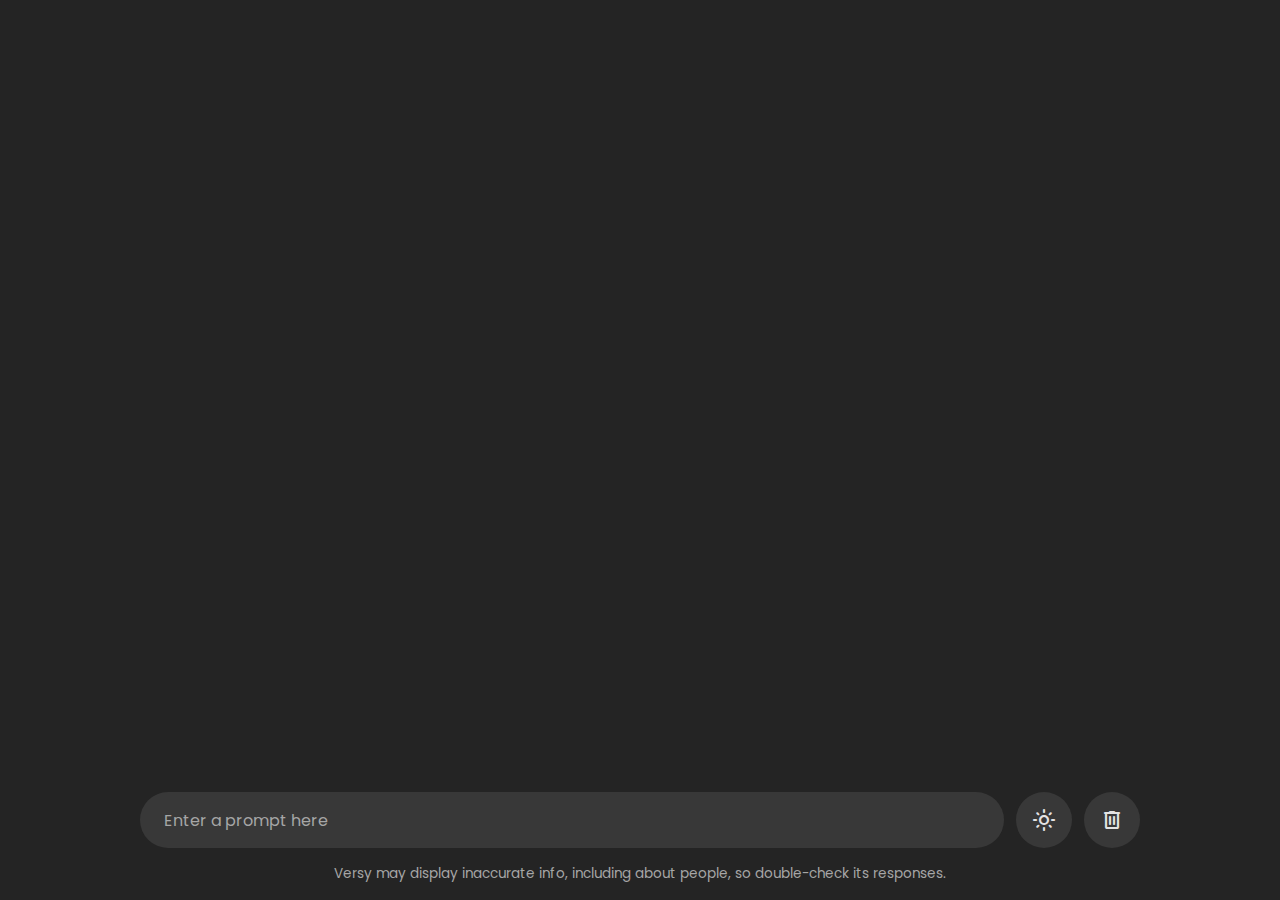
<file: Chatbot Versy/index.html>
<!DOCTYPE html>
<html lang="en">
<head>
    <meta charset="UTF-8">
    <meta name="viewport" content="width=device-width, initial-scale=1.0">
    <title>Versy Inteligence</title>
    <!-- Link Google Fonts para os ícones -->
    <link rel="stylesheet" href="https://fonts.googleapis.com/css2?family=Material+Symbols+Rounded:opsz,wght,FILL,GRAD@24,400,0,0" />
    <link rel="stylesheet" href="style.css">
</head>
<body>
    <header class="header">
        <!-- Cabeçalho -->
        <h2 class="title">Hello, there</h2>
        <h4 class="subtitle">How can I help you today?</h4>

        <!-- Lista de sugestões -->
        <ul class="suggestion-list">
            <li class="suggestion">
                <h4 class="text">Help me plan a game night with my 5 best friends for under $100.</h4>
                <span class="icon material-symbols-rounded">
                    draw
                    </span>
            </li>
            <li class="suggestion">
                <h4 class="text">What are the best tips to improve my public speaking skills?</h4>
                <span class="icon material-symbols-rounded">
                    lightbulb
                    </span>
            </li>
            <li class="suggestion">
                <h4 class="text">Can you help me find the latest news on web development?.</h4>
                <span class="icon material-symbols-rounded">
                    explore
                    </span>
            </li>
            <li class="suggestion">
                <h4 class="text">Write JavaScript code to sum all elements in an array.</h4>
                <span class="icon material-symbols-rounded">
                    code
                    </span>
            </li>
        </ul>
    </header>

    <!-- Lista de Chat / Contêiner -->
    <div class="chat-list"></div>

    <!-- Área de digitação -->
    <div class="typing-area">
        <form action="#" class="typing-form">
            <div class="input-wrapper">
                <input type="text" placeholder="Enter a prompt here" class="typing-input" required>
                <button class="icon material-symbols-rounded">
                    send
                    </button>
            </div>
            <div class="action-buttons">
                <span class="icon material-symbols-rounded">
                    light_mode
                    </span>
                    <span class="icon material-symbols-rounded">
                        delete
                        </span>
            </div>
        </form>
        <p class="disclaimer-text">
            Versy may display inaccurate info, including about people, so double-check its responses.
        </p>
    </div>

    <script src="script.js"></script>
</body>
</html>
</file>
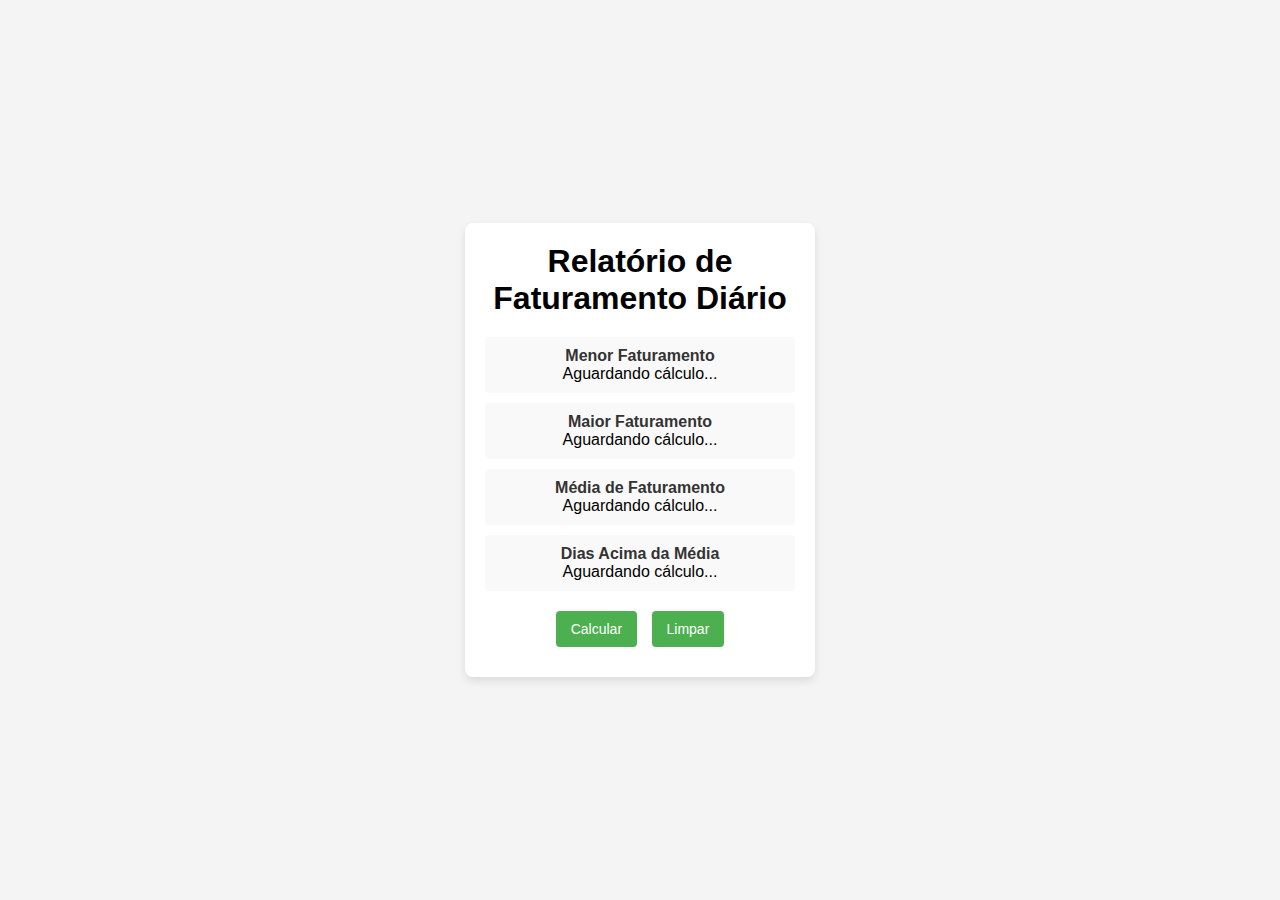
<file: Faturamento Diário/index.html>
<!DOCTYPE html>
<html lang="pt-br">
<head>
    <meta charset="UTF-8">
    <meta name="viewport" content="width=device-width, initial-scale=1.0">
    <title>Faturamento Diário</title>
    <link rel="stylesheet" href="style.css">
</head>
<body>
    <div class="container">
        <h1>Relatório de Faturamento Diário</h1>
        
        <div class="resultados">
            <div><strong>Menor Faturamento</strong><p id="menorFaturamento">Aguardando cálculo...</p></div>
            <div><strong>Maior Faturamento</strong><p id="maiorFaturamento">Aguardando cálculo...</p></div>
            <div><strong>Média de Faturamento</strong><p id="mediaFaturamento">Aguardando cálculo...</p></div>
            <div><strong>Dias Acima da Média</strong><p id="diasAcima">Aguardando cálculo...</p></div>
        </div>

        <div>
            <button onclick="calcularFaturamento()">Calcular</button>
            <button onclick="limparResultados()">Limpar</button>
        </div>
    </div>

    <script src="script.js"></script>
</body>
</html>
</file>
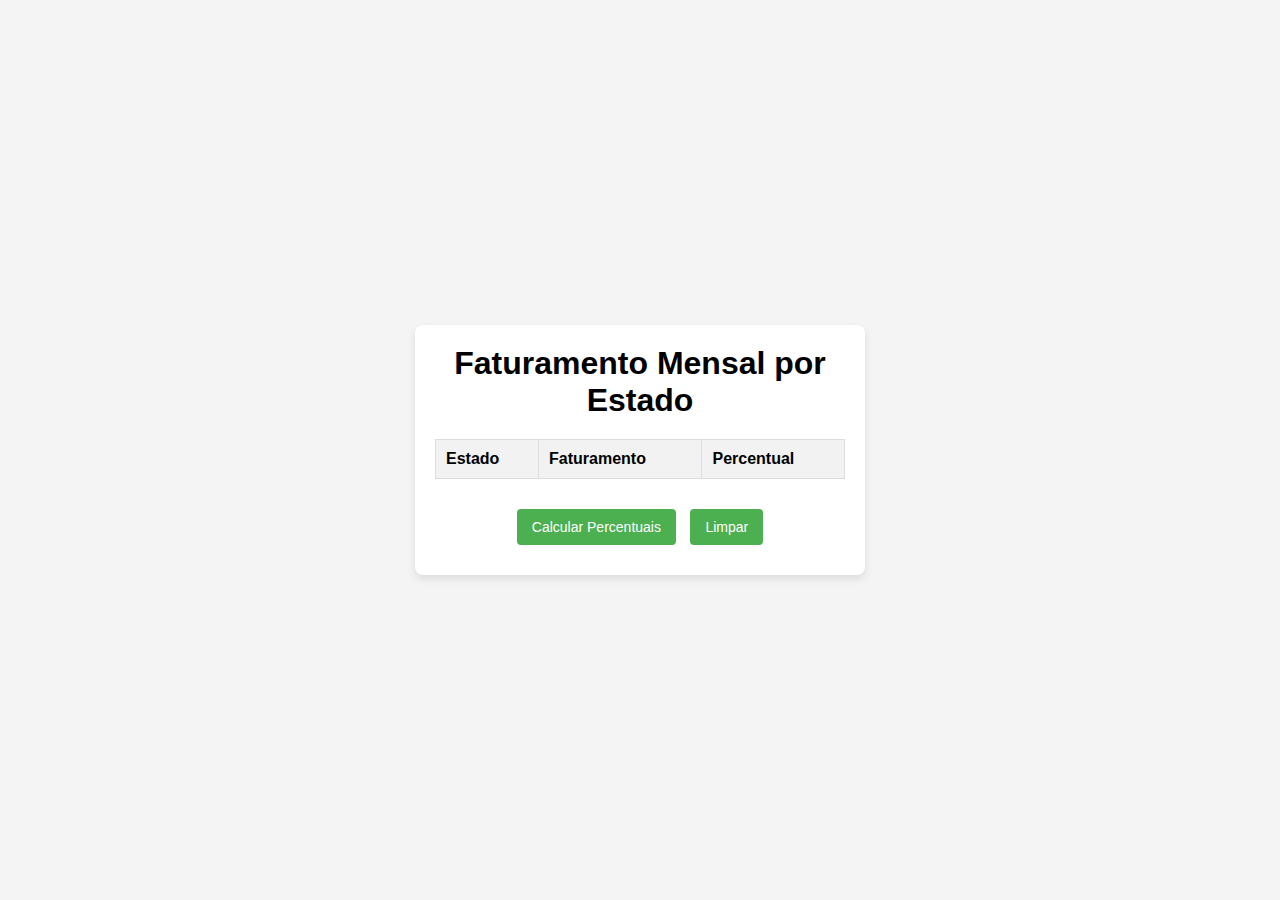
<file: Faturamento Mensal/index.html>
<!DOCTYPE html>
<html lang="pt-br">
<head>
    <meta charset="UTF-8">
    <meta name="viewport" content="width=device-width, initial-scale=1.0">
    <title>Faturamento Mensal por Estado</title>
    <link rel="stylesheet" href="style.css">
</head>
<body>
    <div class="container">
        <h1>Faturamento Mensal por Estado</h1>
        
        <div class="resultado">
            <table>
                <thead>
                    <tr>
                        <th>Estado</th>
                        <th>Faturamento</th>
                        <th>Percentual</th>
                    </tr>
                </thead>
                <tbody id="tabelaResultados">
                    
                </tbody>
            </table>
        </div>

        <div>
            <button onclick="calcularPercentuais()">Calcular Percentuais</button>
            <button onclick="limparResultados()">Limpar</button>
        </div>
    </div>

    <script src="script.js"></script>
</body>
</html>
</file>
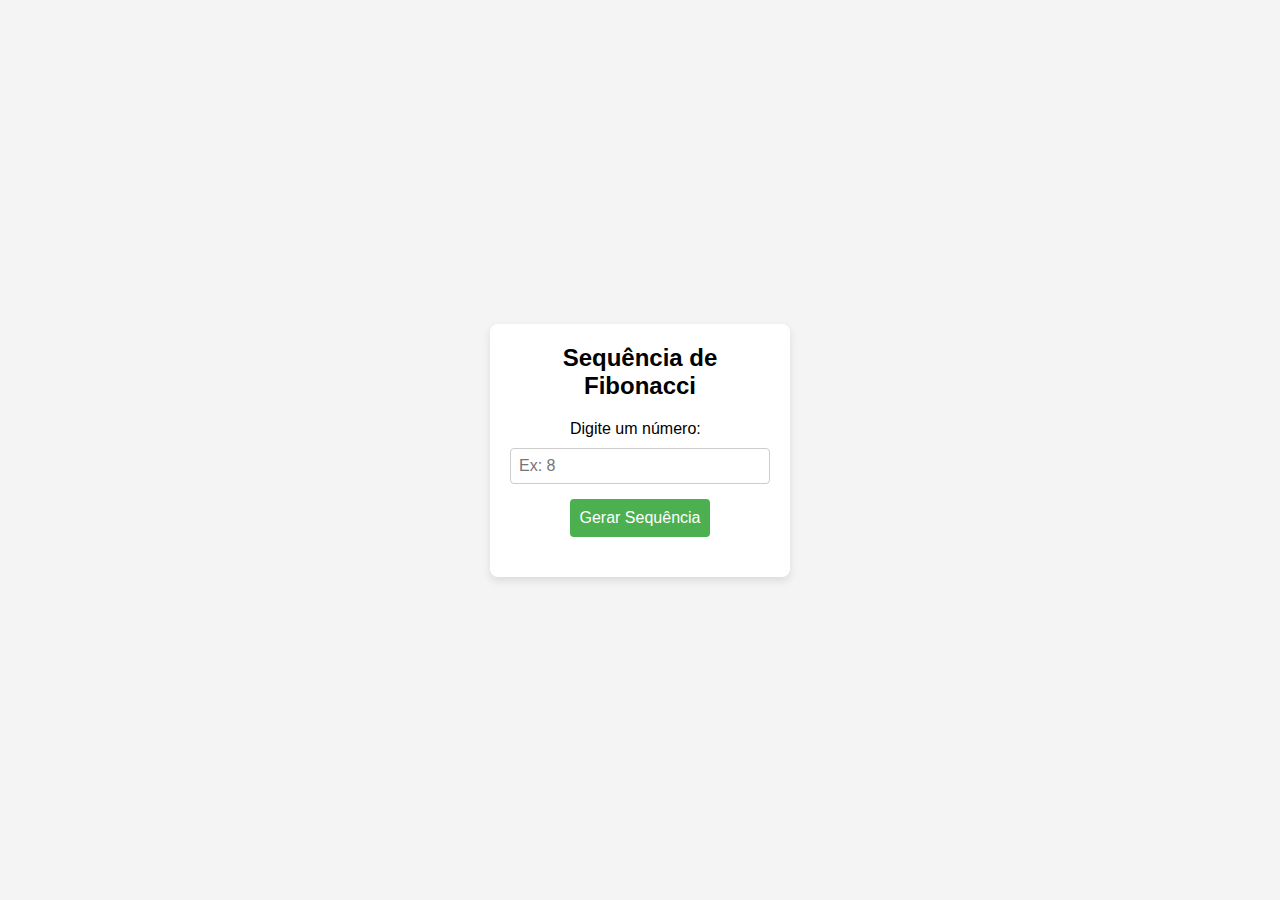
<file: Fibonacci/index.html>
<!DOCTYPE html>
<html lang="pt-br">
<head>
    <meta charset="UTF-8">
    <meta name="viewport" content="width=device-width, initial-scale=1.0">
    <title>Sequência de Fibonacci</title>
    <link rel="stylesheet" href="style.css">
</head>
<body>
    <div class="container">
        <h1>Sequência de Fibonacci</h1>
        
        <label for="numero" class="numero">Digite um número:</label>
        <input type="number" id="numero" placeholder="Ex: 8">
        
        <button onclick="mostrarSequencia()">Gerar Sequência</button>
        
        <div id="resultado"></div>
        <div id="sequencia"></div>
    </div>
    
    <script src="script.js"></script>
</body>
</html>
</file>
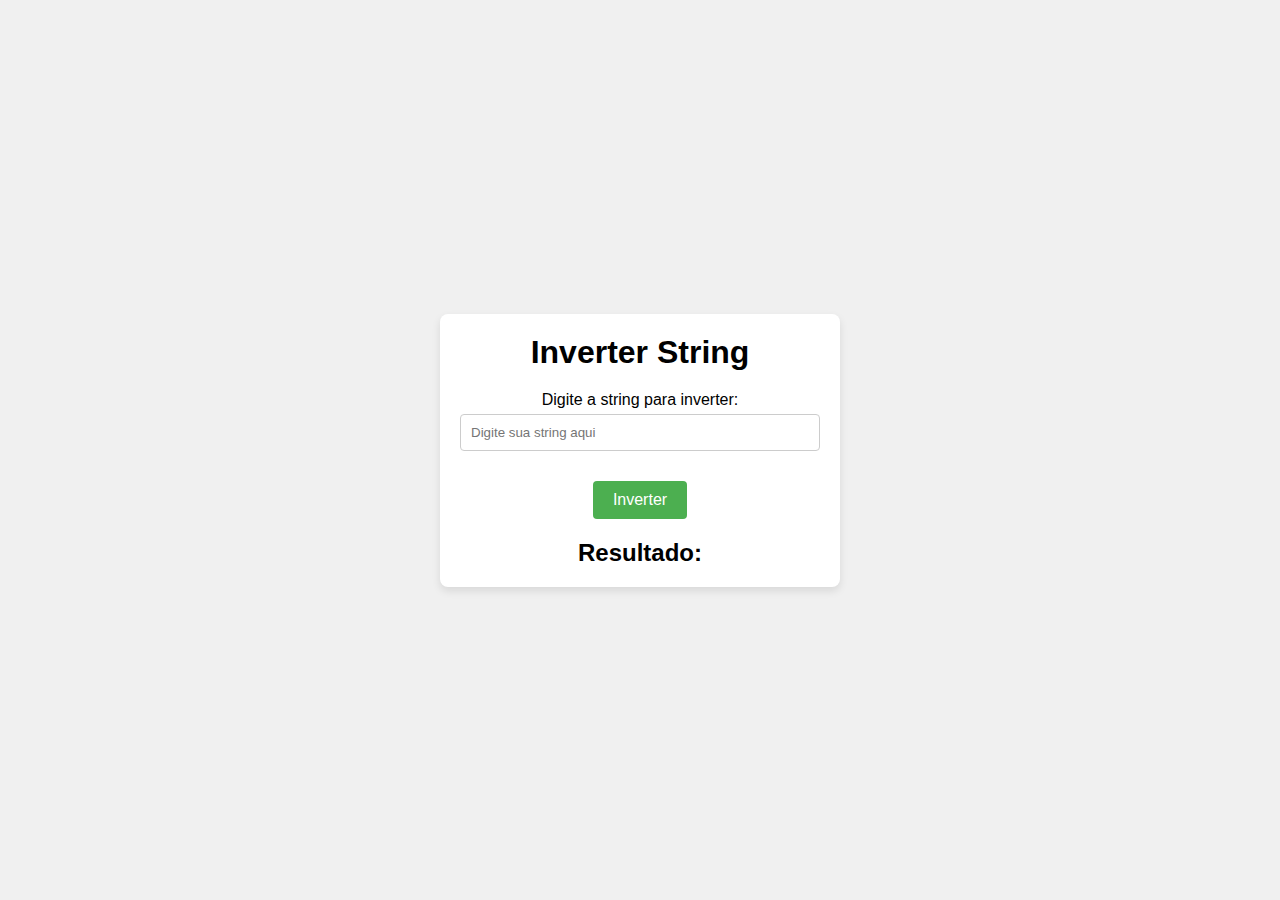
<file: Inventer String/index.html>
<!DOCTYPE html>
<html lang="pt-br">
<head>
    <meta charset="UTF-8">
    <meta name="viewport" content="width=device-width, initial-scale=1.0">
    <title>Inverter String</title>
    <link rel="stylesheet" href="style.css">
</head>
<body>

    <div class="container">
        <h1>Inverter String</h1>
        
        <div class="input-container">
            <label for="inputString">Digite a string para inverter:</label>
            <input type="text" id="inputString" placeholder="Digite sua string aqui">
        </div>

        <button onclick="inverterString()">Inverter</button>

        <div id="resultado">
            <h2>Resultado:</h2>
            <p id="outputString"></p>
        </div>
    </div>

    <script src="script.js"></script>
</body>
</html>
</file>
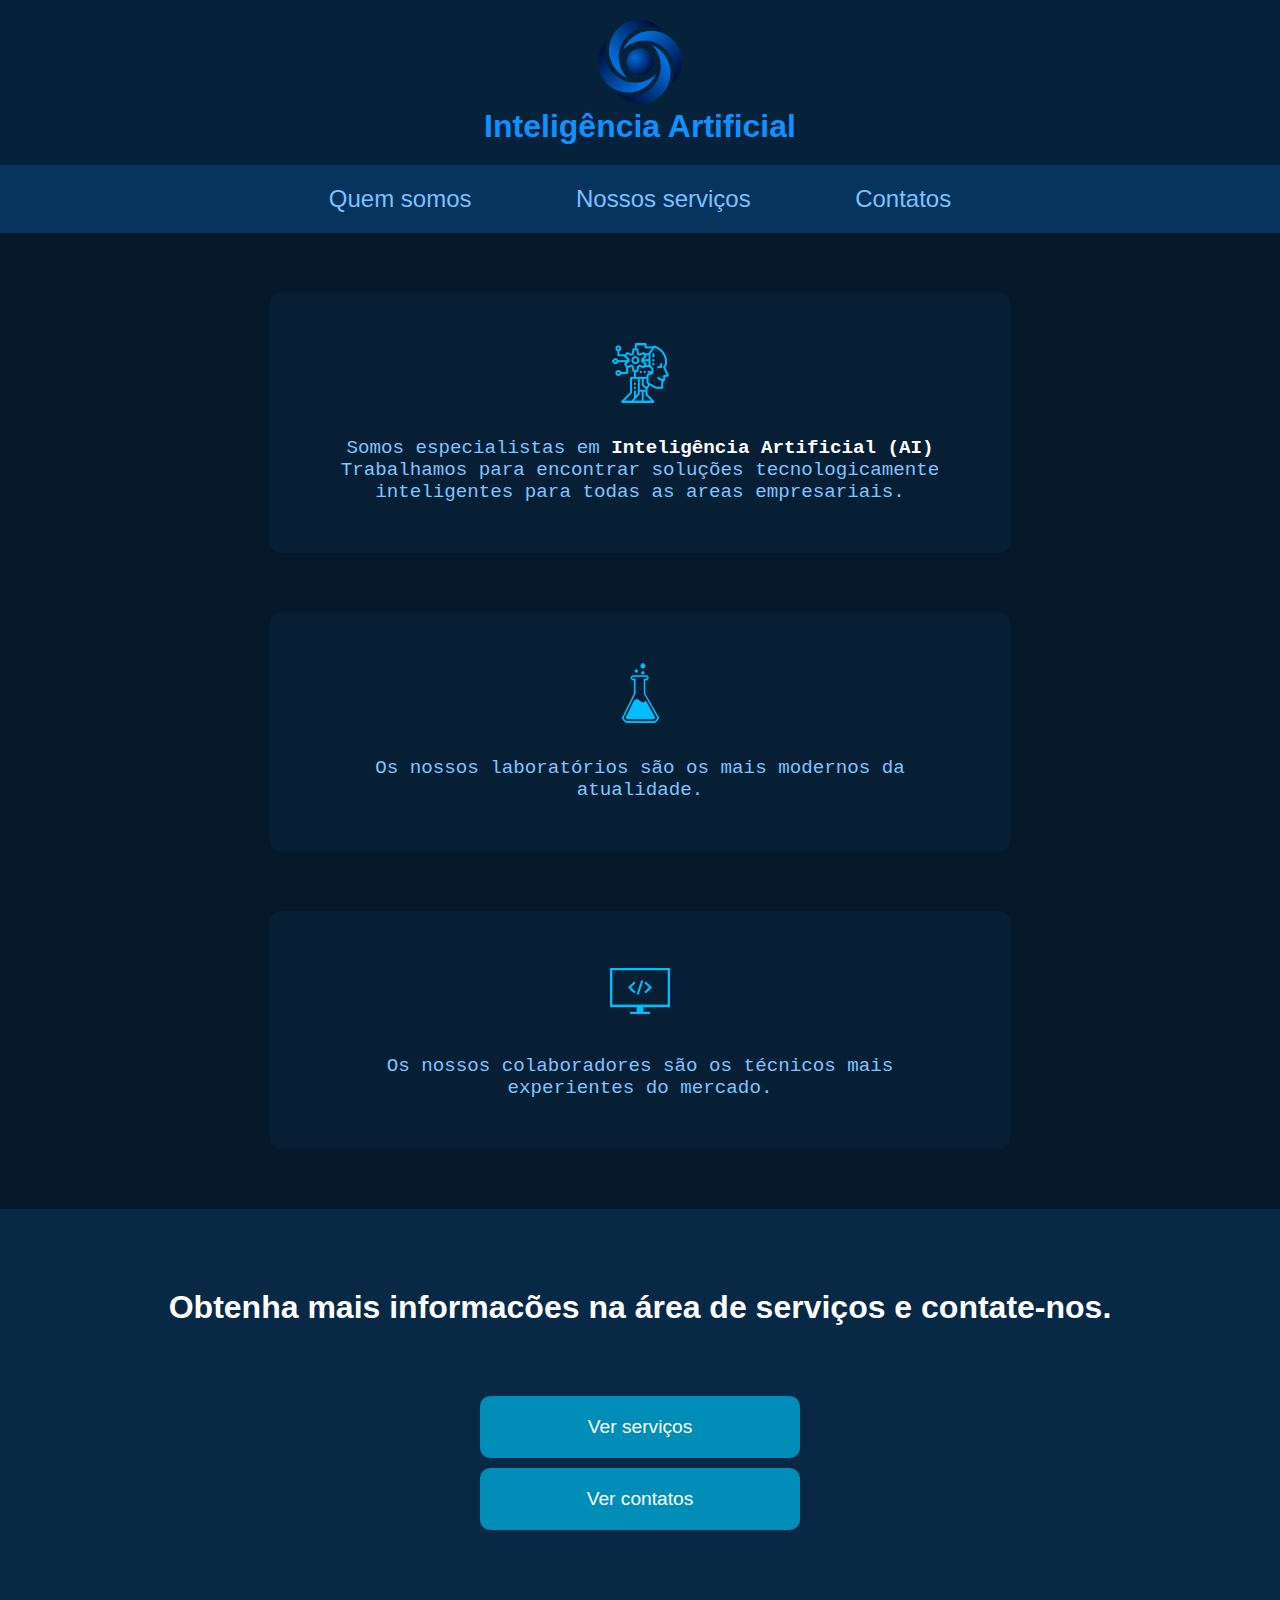
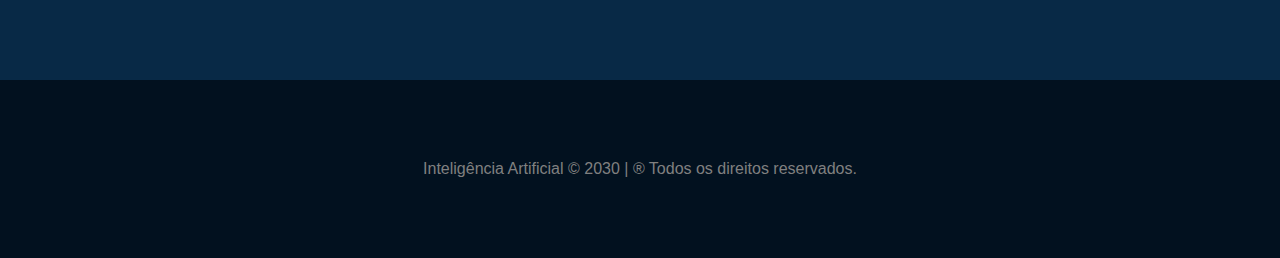
<file: original/index.html>
<!DOCTYPE html>
<html lang="pt">

<head>
    <meta charset="UTF-8">
    <meta http-equiv="X-UA-Compatible" content="IE=edge">
    <meta name="viewport" content="width=device-width, initial-scale=1.0">
    <title>Inteligência Artificial</title>

    <!-- Estilos da página -->
    <link rel="stylesheet" href="assets/css/styles.css">

    <!-- favicon -->
    <link rel="shortcut icon" href="assets/images/logo_empresa.png" type="image/png">
</head>

<body>

    <!-- Cabeçalho -->
    <header class="container-cabecalho">
        <a href="index.html">
            <img src="assets/images/logo_empresa.png" alt="Logo da empresa" title="Inteligência Artificial">
        </a>
        <h3>Inteligência Artificial</h3>
    </header>

    <!-- Navegação -->
    <nav class="container-navegacao">
        <a href="index.html">Quem somos</a>
        <a href="servicos.html">Nossos serviços</a>
        <a href="contatos.html">Contatos</a>
    </nav>

    <!-- quem somos -->
    <section class="container-quem-somos">
        <article class="servico">
            <img src="assets/images/icon_ai.png" class="icone" alt="Ícone" alt="Inteligência Artificial">
            <p class="servico-texto">
                Somos especialistas em <span class="servico-texto-realce">Inteligência Artificial
                    (AI)</span><br>Trabalhamos para encontrar soluções tecnologicamente inteligentes para todas as areas
                empresariais.
            </p>
        </article>

        <article class="servico">
            <img src="assets/images/icon_lab.png" class="icone" alt="Ícone" alt="Laboratório Moderno">
            <p class="servico-texto">
                Os nossos laboratórios são os mais modernos da atualidade.
            </p>
        </article>

        <article class="servico">
            <img src="assets/images/icon_computer.png" class="icone" alt="Ícone" alt="Programadores experientes">
            <p class="servico-texto">
                Os nossos colaboradores são os técnicos mais experientes do mercado.
            </p>
        </article>
    </section>

    <!-- ver serviços ou contatos -->
    <section class="container-servicos-contatos">
        <h1>Obtenha mais informacões na área de serviços e contate-nos.</h1>
        <div class="botoes-servicos-contatos">
            <a href="serviços.html">Ver serviços</a>
            <a href="contatos.html">Ver contatos</a>
        </div>
    </section>

    <footer>
        Inteligência Artificial &copy; 2030 | &reg; Todos os direitos reservados.
    </footer>

</body>

</html>
</file>
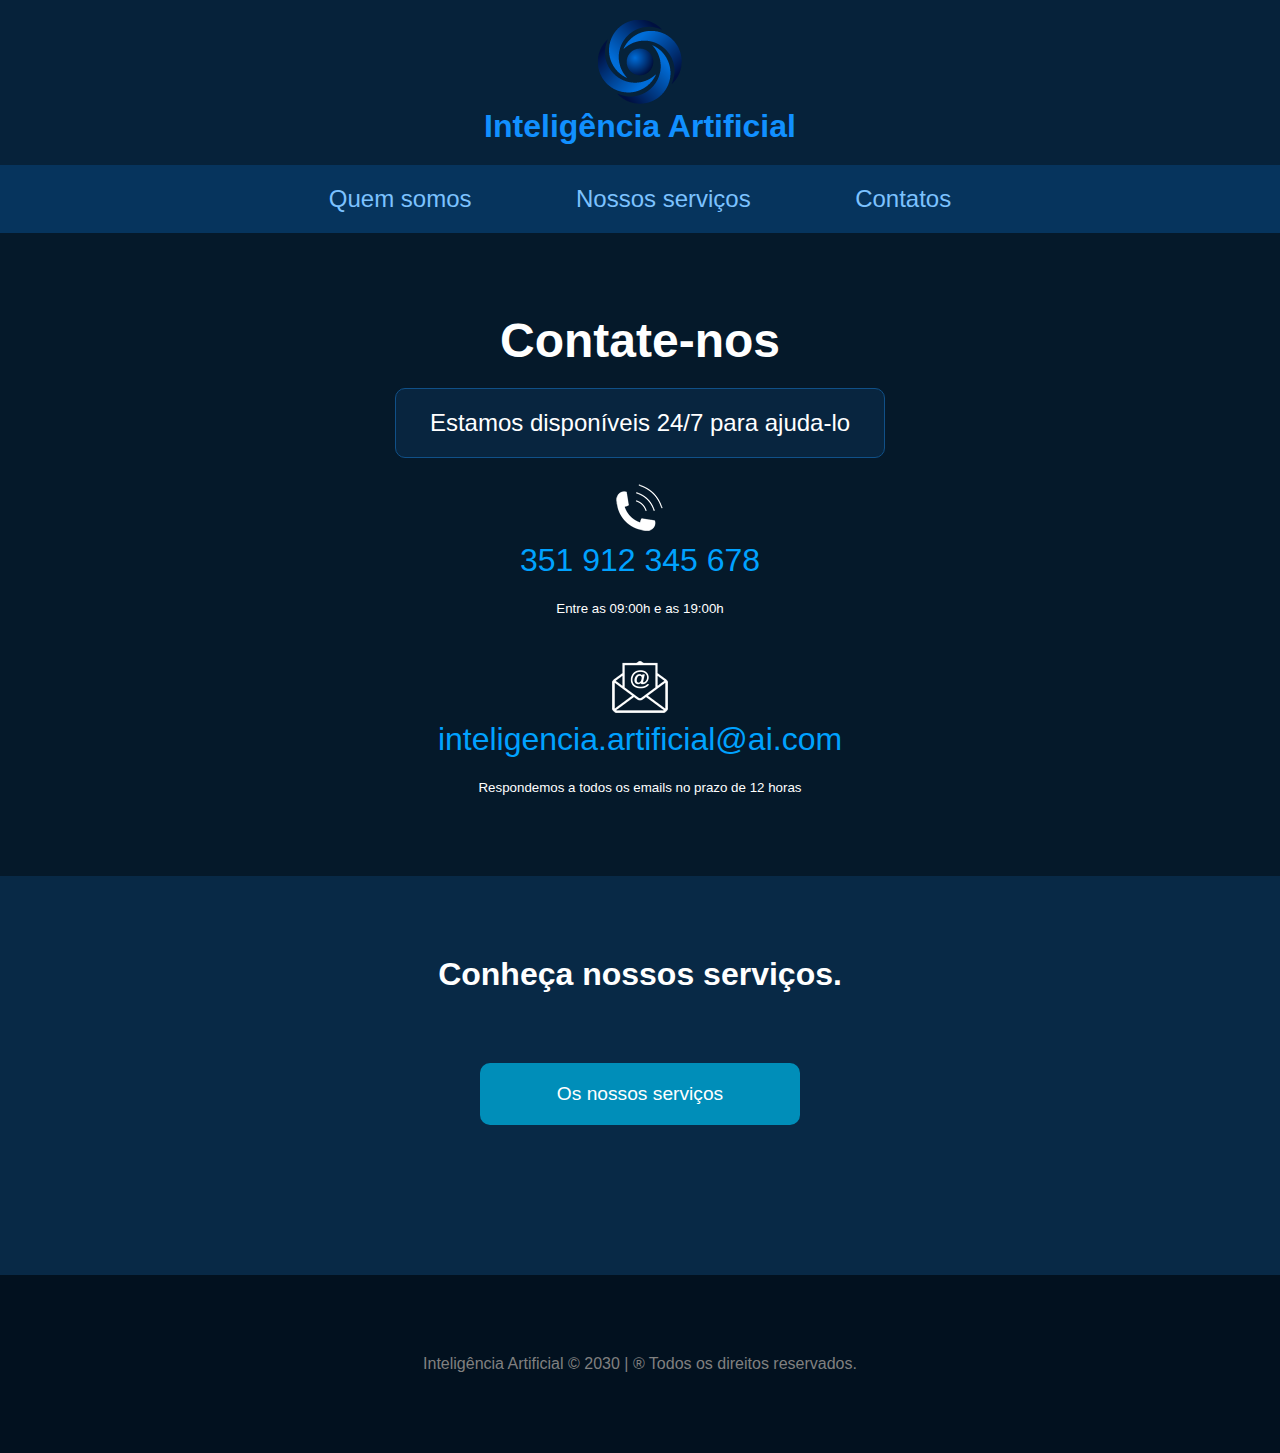
<file: original/contatos.html>
<!DOCTYPE html>
<html lang="pt">

<head>
    <meta charset="UTF-8">
    <meta http-equiv="X-UA-Compatible" content="IE=edge">
    <meta name="viewport" content="width=device-width, initial-scale=1.0">
    <title>Inteligência Artificial</title>

    <!-- Estilos da página -->
    <link rel="stylesheet" href="assets/css/styles.css">

    <!-- favicon -->
    <link rel="shortcut icon" href="assets/images/logo_empresa.png" type="image/png">
</head>

<body>

    <!-- Cabeçalho -->
    <header class="container-cabecalho">
        <a href="index.html">
            <img src="assets/images/logo_empresa.png" alt="Logo da empresa" title="Inteligência Artificial">
        </a>
        <h3>Inteligência Artificial</h3>
    </header>

    <!-- Navegação -->
    <nav class="container-navegacao">
        <a href="index.html">Quem somos</a>
        <a href="servicos.html">Nossos serviços</a>
        <a href="contatos.html">Contatos</a>
    </nav>

    <!-- contatos -->
    <section class="container-contatos">

        <h1 class="text-center">Contate-nos</h1>
        <h3 class="text-center">Estamos disponíveis 24/7 para ajuda-lo</h3>

        <article class="text-center">
            <img src="assets/images/icon_phone.png" alt="Telefone">
            <a href="tel:351912345678" class="contatos">351 912 345 678</a>
            <small>Entre as 09:00h e as 19:00h</small>
        </article>

        <article class="text-center margin-top-40">
            <img src="assets/images/icon_email.png" alt="Email">
            <a href="mailto:inteligencia.artificial@ai.com" class="contatos">inteligencia.artificial@ai.com</a>
            <small>Respondemos a todos os emails no prazo de 12 horas</small>
        </article>

    </section>


    <!-- ver serviços ou contatos -->
    <section class="container-servicos-contatos">
        <h1>Conheça nossos serviços.</h1>

        <div class="botoes-servicos-contatos">
            <a href="servicos.html">Os nossos serviços</a>
        </div>
    </section>

    <footer>
        Inteligência Artificial &copy; 2030 | &reg; Todos os direitos reservados.
    </footer>

</body>

</html>
</file>
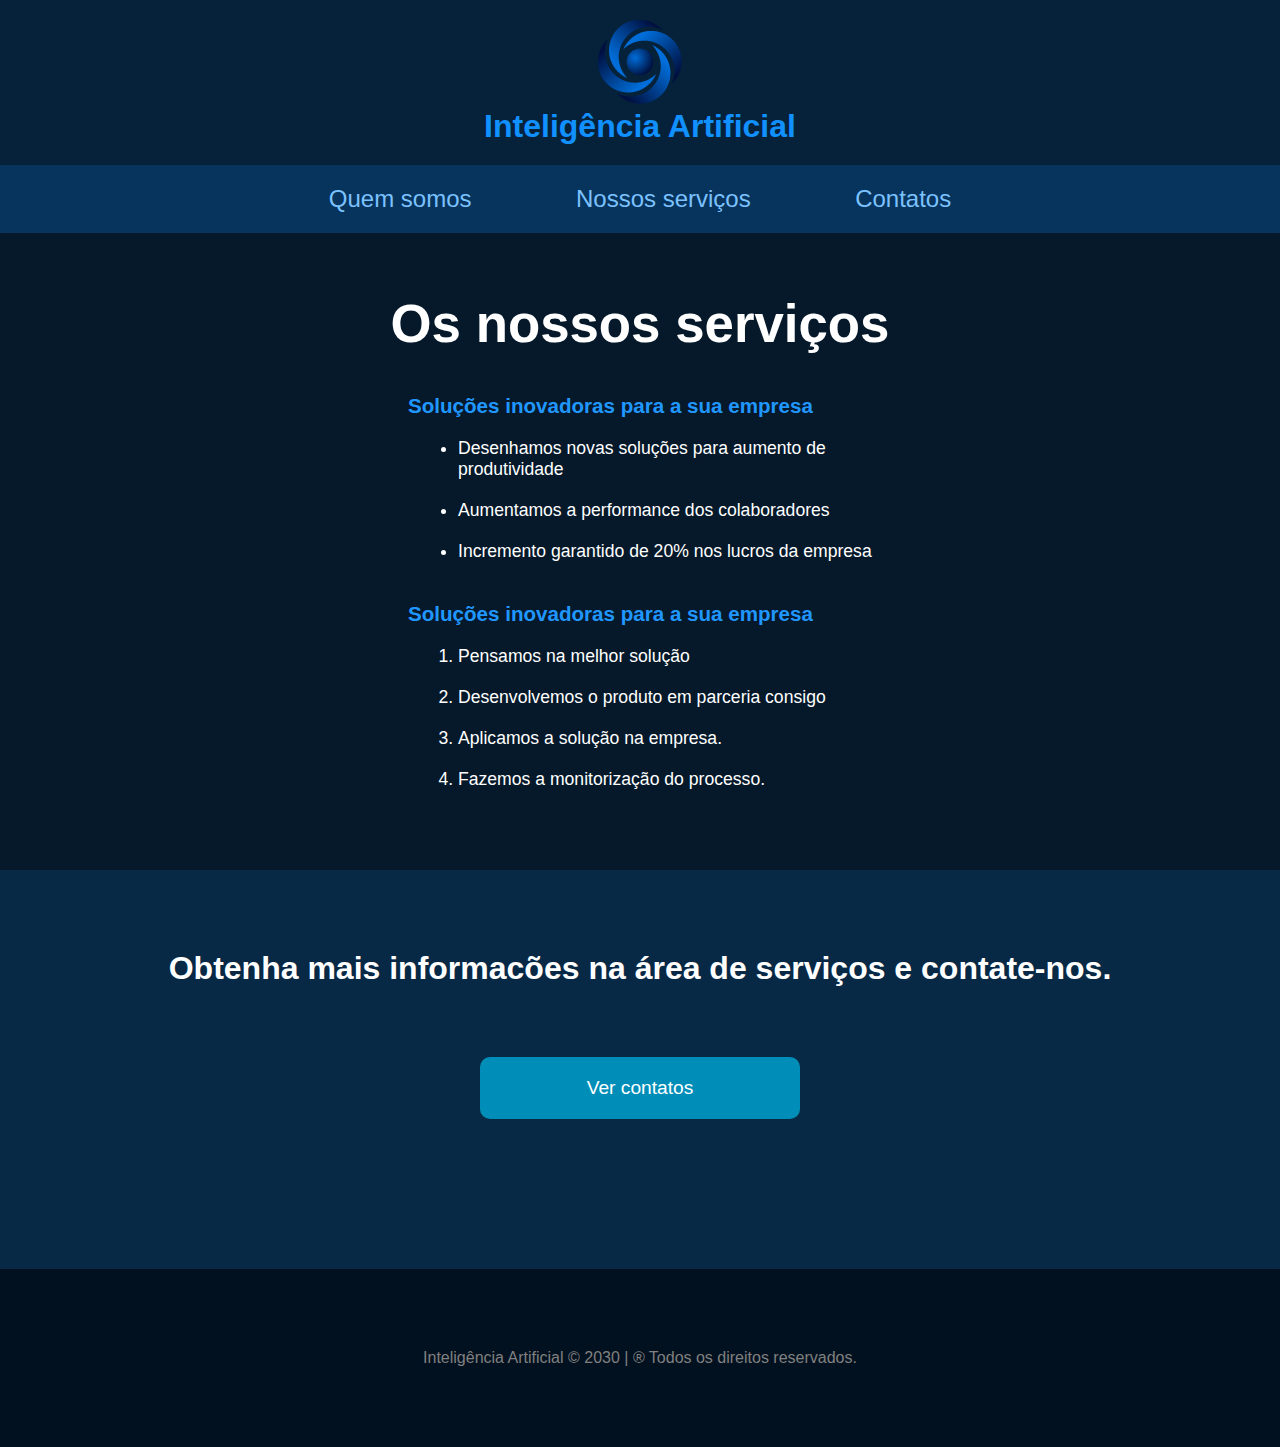
<file: original/servicos.html>
<!DOCTYPE html>
<html lang="pt">

<head>
    <meta charset="UTF-8">
    <meta http-equiv="X-UA-Compatible" content="IE=edge">
    <meta name="viewport" content="width=device-width, initial-scale=1.0">
    <title>Inteligência Artificial</title>

    <!-- Estilos da página -->
    <link rel="stylesheet" href="assets/css/styles.css">

    <!-- favicon -->
    <link rel="shortcut icon" href="assets/images/logo_empresa.png" type="image/png">
</head>

<body>

    <!-- Cabeçalho -->
    <header class="container-cabecalho">
        <a href="index.html">
            <img src="assets/images/logo_empresa.png" alt="Logo da empresa" title="Inteligência Artificial">
        </a>
        <h3>Inteligência Artificial</h3>
    </header>

    <!-- Navegação -->
    <nav class="container-navegacao">
        <a href="index.html">Quem somos</a>
        <a href="servicos.html">Nossos serviços</a>
        <a href="contatos.html">Contatos</a>
    </nav>

    <!-- servicos -->
    <section class="container-servicos">

        <h1 class="text-center">Os nossos serviços</h1>

        <article>
            <h3>Soluções inovadoras para a sua empresa</h3>
            <ul>
                <li>Desenhamos novas soluções para aumento de produtividade</li>
                <li>Aumentamos a performance dos colaboradores</li>
                <li>Incremento garantido de 20% nos lucros da empresa</li>
            </ul>
        </article>

        <article>
            <h3>Soluções inovadoras para a sua empresa</h3>
            <ol>
                <li>Pensamos na melhor solução</li>
                <li>Desenvolvemos o produto em parceria consigo</li>
                <li>Aplicamos a solução na empresa.</li>
                <li>Fazemos a monitorização do processo.</li>
            </ul>
        </article>

    </section>
    

    <!-- ver serviços ou contatos -->
    <section class="container-servicos-contatos">
        <h1>Obtenha mais informacões na área de serviços e contate-nos.</h1>
        <div class="botoes-servicos-contatos">
            <a href="contatos.html">Ver contatos</a>
        </div>
    </section>

    <footer>
        Inteligência Artificial &copy; 2030 | &reg; Todos os direitos reservados.
    </footer>

</body>

</html>
</file>
<file: Chatbot Versy/style.css>
/* Google Fonts */
@import url('https://fonts.googleapis.com/css2?family=Poppins:wght@100;400;500;600&display=swap');

* {
    margin: 0;
    padding: 0;
    box-sizing: border-box;
    font-family: "Poppins", sans-serif;
}

:root {
    /* Cores do modo escuro */
    --text-color: #e3e3e3;
    --subheading-color: #828282;
    --placeholder-color: #a6a6a6;
    --primary-color: #242424;
    --secondary-color: #383838;
    --secondary-hover-color: #444;
}

body {
    background: var(--primary-color);
}

.header, .typing-area {
    color: var(--text-color);
}

.header, .chat-list .message, .typing-form {
    max-width: 1000px;
    margin: 0 auto;
}

.header {
    /* margin-top: 7vh; */
    padding: 1rem;
    display: none;
}

.header :where(.title, .subtitle) {
    font-weight: 500;
    line-height: 3.6rem;
}

.header .title {
    font-size: 2.7rem;
    width: fit-content;
    background-clip: text;
    background: linear-gradient(to right, #4285f4, #d96570);
    -webkit-background-clip: text;
    -webkit-text-fill-color: transparent;
}

.header .subtitle {
    font-size: 2.4rem;
    color: var(--subheading-color);
}

.suggestion-list {
    margin-top: 9.5vh;
    list-style: none;
    display: flex;
    gap: 1.25rem;
    overflow-x: auto;
    scrollbar-width: none;
}

.suggestion-list .suggestion {
    padding: 1.25rem;
    cursor: pointer;
    width: 227px;
    flex-shrink: 0;
    display: flex;
    flex-direction: column;
    align-items: flex-end;
    justify-content: space-between;
    border-radius: 0.75rem;
    background: var(--secondary-color);
}

.suggestion-list .suggestion:hover {
    background: var(--secondary-hover-color);
}

.suggestion-list .suggestion text {
    font-weight: 400;
}

.suggestion-list .suggestion .icon {
    background: var(--primary-color);
    height: 42px;
    width: 42px;
    font-size: 1.3rem;
    margin-top: 2.5rem;
    display: flex;
    align-items: center;
    justify-content: center;
    border-radius: 50%;
}

.chat-list {
    padding: 2rem 1rem 12rem;
    max-height: 100vh;
    overflow-y: auto;
}

.chat-list .message.incoming {
    margin-top: 1.5rem;
}

.chat-list .message .message-content {
    display: flex;
    gap: 1.5rem;
    width: 100%;
    align-items: center;
}

.chat-list .message .avatar {
    width: 40px;
    height: 40px;
    border-radius: 50%;
    object-fit: cover;
    align-self: flex-start;
}

.chat-list .message.loading .avatar {
    animation: rotate 3s linear infinite;
}

@keyframes rotate {
    100% {
        transform: rotate(360deg);
    }
}

.chat-list .message .text {
    color: var(--text-color);
}

.chat-list .message.loading .text {
    display: none;
}

.chat-list .message .icon {
    height: 35px;
    width: 35px;
    display: flex;
    cursor: pointer;
    font-size: 1.25rem;
    margin-left: 3.5rem;
    align-items: center;
    border-radius: 50%;
    justify-content: center;
    background: var(--secondary-color);
    color: var(--text-color);
    visibility: hidden;
}

.chat-list .message:not(.loading):hover .icon {
    visibility: visible;
}

.chat-list .message .icon:hover {
    background: var(--secondary-color);
}

.chat-list .loading-indicator {
    display: none;
    width: 100%;
    gap: 0.8rem;
    flex-direction: column;
}

.chat-list .message.loading .loading-indicator {
    display: flex;
}

.chat-list .loading-indicator .loading-bar {
    height: 11px;
    width: 100%;
    border-radius: 0.14rem;
    background: linear-gradient(to right, #6a8fcb, var(--primary-color), #6a8fcb);
    animation: animate 3s linear infinite;
}

.chat-list .loading-indicator .loading-bar:last-child {
    width: 70%;
}

@keyframes animate {
    0% {
        background-position: -800px 0;
    }

    100% {
        background-position: 800px 0;
    }
}

.typing-area {
    position: fixed;
    width: 100%;
    bottom: 0;
    padding: 1rem;
    background: var(--primary-color);
}

.typing-area :where(.typing-form, .action-buttons) {
    display: flex;
    gap: 0.75rem;
}

.typing-area .input-wrapper {
    height: 56px;
    width: 100%;
    display: flex;
    position: relative;
}

.typing-area .typing-input {
    width: 100%;
    height: 100%;
    border: none;
    outline: none;
    border-radius: 6.2rem;
    font-size: 1rem;
    color: var(--text-color);
    padding: 1.1rem 4rem 1.1rem 1.5rem;
    background: var(--secondary-color);
}

.typing-area .typing-input::placeholder {
    color: var(--placeholder-color);
}

.typing-area .typing-input:focus {
    background: var(--secondary-hover-color);
}

.typing-area .icon {
    height: 56px;
    width: 56px;
    cursor: pointer;
    display: flex;
    align-items: center;
    justify-content: center;
    border-radius: 50%;
    background: var(--secondary-color);
}

.typing-area .icon:hover {
    background: var(--secondary-hover-color)!important;
}

.typing-area .input-wrapper .icon {
    position: absolute;
    right: 0;
    outline: none;
    border: none;
    background: none;
    color: var(--text-color);
    transform: scale(0);
    transition: transform 0.2s ease;
}

.typing-area .input-wrapper .typing-input:valid ~ .icon {
    transform: scale(1);
}

.typing-area .disclaimer-text {
    font-size: 0.85rem;
    margin-top: 1rem;
    text-align: center;
    color: var(--placeholder-color);
}
</file>
<file: Faturamento Diário/style.css>
* {
    margin: 0;
    padding: 0;
    box-sizing: border-box;
}

body {
    font-family: Arial, sans-serif;
    background-color: #f4f4f4;
    display: flex;
    justify-content: center;
    align-items: center;
    height: 100vh;
    margin: 0;
}

.container {
    background-color: #fff;
    padding: 20px;
    border-radius: 8px;
    box-shadow: 0 4px 8px rgba(0, 0, 0, 0.1);
    width: 350px;
    text-align: center;
}

h1 {
    margin-bottom: 20px;
}

.resultados div {
    background-color: #f9f9f9;
    margin-bottom: 10px;
    padding: 10px;
    border-radius: 4px;
}

strong {
    font-size: 16px;
    color: #333;
}

button {
    padding: 10px 15px;
    font-size: 14px;
    color: #fff;
    background-color: #4CAF50;
    border: none;
    border-radius: 4px;
    cursor: pointer;
    margin: 10px 5px;
}

button:hover {
    background-color: #45a049;
}

button:active {
    transform: scale(0.98);
}
</file>
<file: Faturamento Mensal/style.css>
* {
    margin: 0;
    padding: 0;
    box-sizing: border-box;
}

body {
    font-family: Arial, sans-serif;
    background-color: #f4f4f4;
    display: flex;
    justify-content: center;
    align-items: center;
    height: 100vh;
    margin: 0;
}

.container {
    background-color: #fff;
    padding: 20px;
    border-radius: 8px;
    box-shadow: 0 4px 8px rgba(0, 0, 0, 0.1);
    width: 450px;
    text-align: center;
}

h1 {
    margin-bottom: 20px;
}

table {
    width: 100%;
    border-collapse: collapse;
    margin-bottom: 20px;
}

th, td {
    padding: 10px;
    border: 1px solid #ddd;
    text-align: left;
}

th {
    background-color: #f2f2f2;
}

button {
    padding: 10px 15px;
    font-size: 14px;
    color: #fff;
    background-color: #4CAF50;
    border: none;
    border-radius: 4px;
    cursor: pointer;
    margin: 10px 5px;
}

button:hover {
    background-color: #45a049;
}

button:active {
    transform: scale(0.98);
}
</file>
<file: Fibonacci/style.css>
* {
    margin: 0;
    padding: 0;
    box-sizing: border-box;
}

body {
    font-family: Arial, sans-serif;
    background-color: #f4f4f4;
    display: flex;
    justify-content: center;
    align-items: center;
    height: 100vh;
}

.container {
    background-color: #fff;
    padding: 20px;
    border-radius: 8px;
    box-shadow: 0 4px 8px rgba(0, 0, 0, 0.1);
    text-align: center;
    width: 300px;
}

h1 {
    margin-bottom: 20px;
    font-size: 24px;
}

input {
    padding: 8px;
    margin-bottom: 15px;
    width: 100%;
    font-size: 16px;
    border-radius: 4px;
    border: 1px solid #ccc;
}

button {
    padding: 10px;
    font-size: 16px;
    color: #fff;
    background-color: #4CAF50;
    border: none;
    border-radius: 4px;
    cursor: pointer;
}

button:hover {
    background-color: #45a049;
}

#resultado {
    margin-top: 20px;
    font-size: 18px;
    font-weight: bold;
}

#sequencia {
    margin-top: 10px;
    font-size: 16px;
    color: #555;
}

.numero {
    display: flex;
    position: relative;
    margin: 10px 60px;
}
</file>
<file: Inventer String/style.css>
* {
    margin: 0;
    padding: 0;
    box-sizing: border-box;
}

body {
    font-family: Arial, sans-serif;
    background-color: #f0f0f0;
    display: flex;
    justify-content: center;
    align-items: center;
    height: 100vh;
    margin: 0;
}

.container {
    background-color: #fff;
    padding: 20px;
    border-radius: 8px;
    box-shadow: 0 4px 8px rgba(0, 0, 0, 0.1);
    width: 400px;
    text-align: center;
}

h1 {
    margin-bottom: 20px;
}

.input-container {
    margin-bottom: 20px;
}

input {
    width: 100%;
    padding: 10px;
    margin-top: 5px;
    border: 1px solid #ccc;
    border-radius: 4px;
}

button {
    padding: 10px 20px;
    background-color: #4CAF50;
    color: white;
    border: none;
    border-radius: 4px;
    cursor: pointer;
    margin-top: 10px;
    font-size: 16px;
}

button:hover {
    background-color: #45a049;
}

button:active {
    transform: scale(0.98);
}

#resultado {
    margin-top: 20px;
}

#outputString {
    font-size: 18px;
    font-weight: bold;
}
</file>
<file: original/assets/css/styles.css>
/* Estilos da minha página web */

* {
    margin: 0;
    padding: 0;
}

body {
    font-family: Arial, Helvetica, sans-serif;
    color: white;
}

/* ------------ */

/* geral */

.text-center {
    text-align: center;
}

.margin-top-40 {
    margin-top: 40px;
}

/* ------------ */

.container-cabecalho {
    text-align: center;
    padding: 20px;
    background-color: #06223a;
}

.container-cabecalho h3 {
    font-weight: 600;
    font-size: 2em;
    color: #1190ff;
}

/* ------------ */

.container-navegacao {
    text-align: center;
    padding: 20px;
    background-color: #06345d;
}

.container-navegacao a {
    font-size: 1.5em;
    margin: 0px 50px;
    text-decoration: none;
    color: #7cc2ff;
}

.container-navegacao a:hover {
    color: white;
}

/* ------------ */

.container-quem-somos {
    background-color: #05192a;
    overflow: auto;
}

.container-quem-somos .servico {
    float: center;
    margin: 60px auto;
    background-color: #061f35;
    width: 50%;
    padding: 50px;
    border-radius: 10px;
    text-align: center;
}

.container-quem-somos .servico .icone {
    margin-bottom: 10px;
}

.container-quem-somos .servico-texto {
    font-family: 'Courier New', Courier, monospace;
    margin-top: 20px;
    font-size: 1.2em;
    color: #81c4ff;
}

.container-quem-somos .servico-texto-realce {
    color: white;
    font-weight: bold;
}


.container-servicos-contatos {
    background-color: #082946;
    padding: 80px;
    text-align: center;
}

.container-servicos-contatos .botoes-servicos-contatos {
    padding: 60px;
    text-align: center;
}

.botoes-servicos-contatos a {
    display: block;
    max-width: 200px;
    text-decoration: none;
    font-size: 1.2em;
    background-color: #008eb9;
    color: white;
    padding: 20px 60px;
    margin: 10px auto;
    border-radius: 10px;
}

.container-servicos {
    background-color: #05192a;
    font-size: 1.1em;
    padding: 60px;
    overflow: auto;
}

.container-servicos h1 {
    font-size: 3em;
    color: white;
    margin-bottom: 20px;
}

.container-servicos h3 {
    color: #2097ff;
    padding: 20px 0;
}

.container-servicos article {
    width: 40%;
    margin: auto;
    float: center;
}

.container-servicos li {
    margin-bottom: 20px;
    margin-left: 50px;
    color: white;
}

.container-contatos {
    background-color: #05192a;
    padding: 80px;
}

.container-contatos h1 {
    font-size: 3em;
    color: white;
    margin-bottom: 20px;
}

.container-contatos h3 {
    font-size: 1.5em;
    font-weight: 100;
    width: 40%;
    margin: auto;
    color: white;
    margin-bottom: 20px;
    border: 1px solid #105088;
    background-color: #08253f;
    border-radius: 10px;
    padding: 20px;
}

.container-contatos .contatos {
    display: block;
    font-size: 2em;
    text-decoration: none;
    color: #00a2ff;
    margin-bottom: 20px;
}

footer {
    text-align: center;
    padding: 80px;
    background-color: #02111f;
    color: gray;
}
</file>
